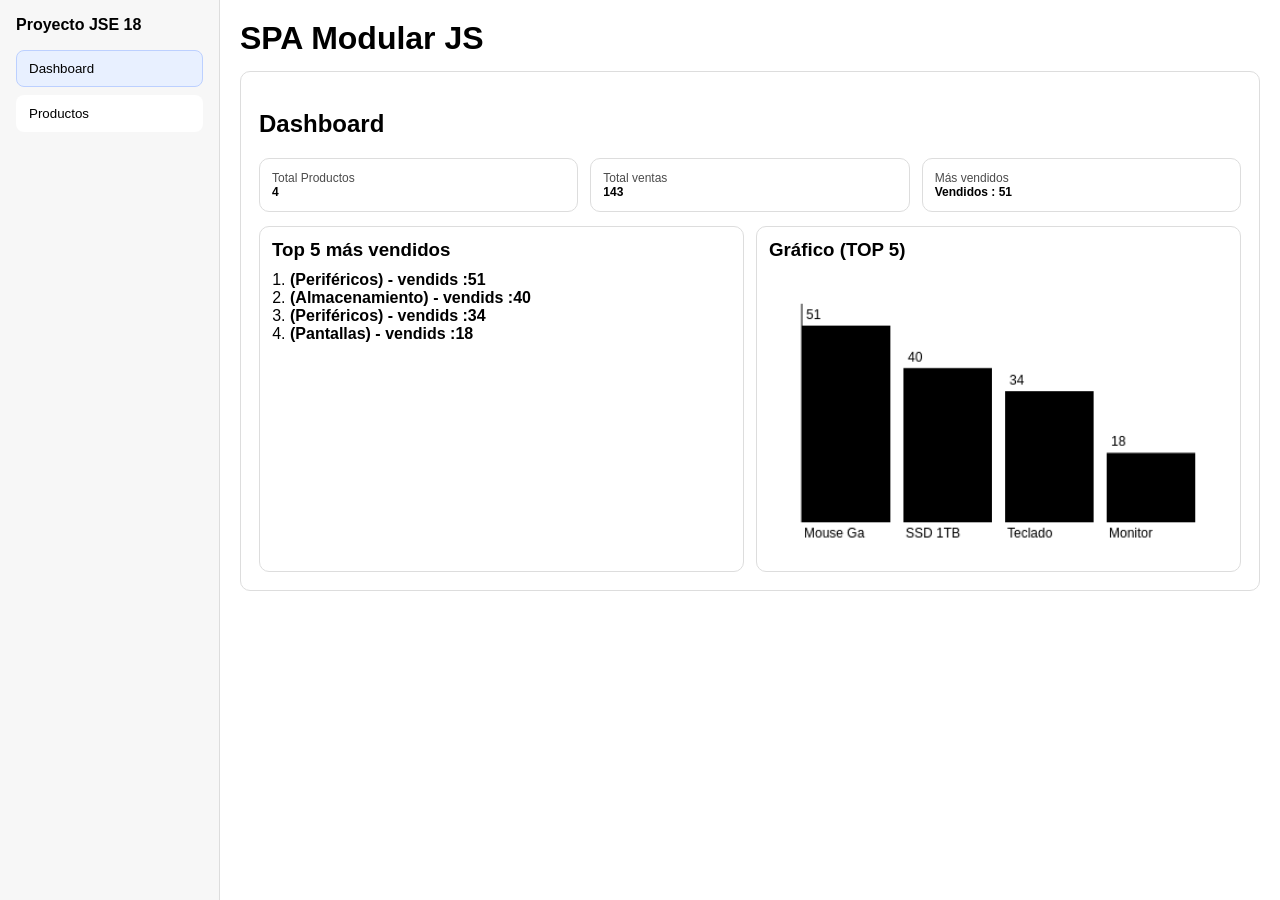
<file: index.html>
<!DOCTYPE html>
<html lang="en">
<head>
    <meta charset="UTF-8">
    <meta name="viewport" content="width=device-width, initial-scale=1.0">
    <title>Document</title>
    <link rel="stylesheet" href="css/style.css">
</head>
<body>
    <div class="layout">
      <aside class="sidebar">
        <div class="brand"> Proyecto JSE 18</div>
          <nav class="menu">
            <button id="dash-btn" class="menu-item" data-page="dashboard">Dashboard</button>
            <button id="prod-btn" class="menu-item" data-page="products">Productos</button>
          </nav>   
      </aside>      
    <main class="content">
        <h1 class="title"> SPA Modular JS</h1>
        <div id="app"></div>
    </main>
        
    </div>
    <script type="module" src="js/main.js"></script>
</body>
</html>
</file>
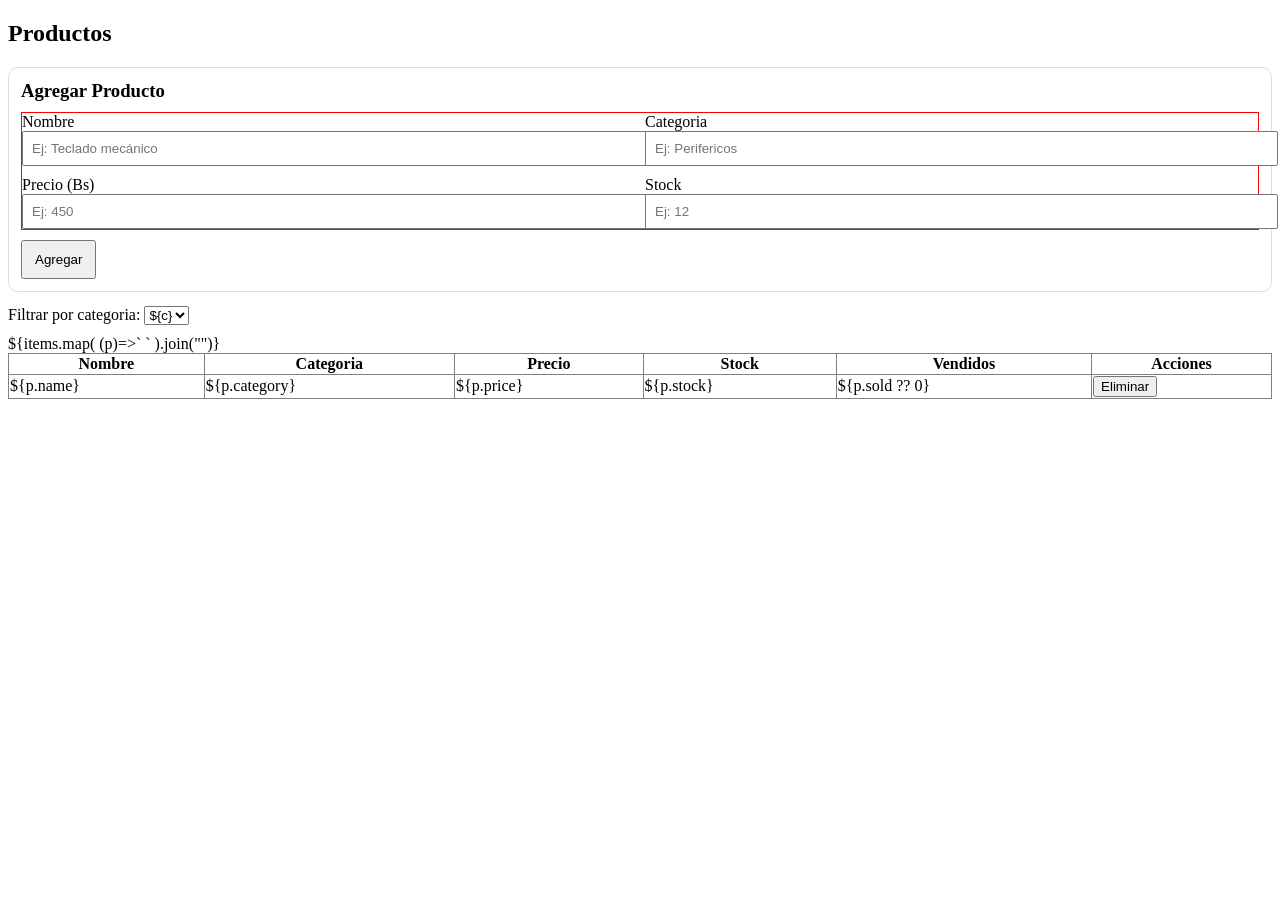
<file: test.html>
<!DOCTYPE html>
<html lang="en">
<head>
    <meta charset="UTF-8">
    <meta name="viewport" content="width=device-width, initial-scale=1.0">
    <title>Document</title>
</head>
<body>
    <h2>Productos</h2>
    <!-- FORM: AGREGAR -->
     <div style="border:1px solid #ddd; padding: 12px; border-radius: 10px;margin-bottom: 14px;">
        <h3 style="margin: 0 0 10px 0;">Agregar Producto</h3>
        <div style="display: grid; grid-template-columns:1fr 1fr; gap: 10px; border:1px solid red">
            <div>
                <label for="">Nombre</label>
                <input id="pName" type="text" placeholder="Ej: Teclado mecánico" style="width: 100%;padding: 8px;">
            </div>    
            <div>
                <label for="">Categoria</label>
                <input id="pCategory" type="text" placeholder="Ej: Perifericos" style="width: 100%;padding: 8px;">
            </div>    
            <div>
                <label for="">Precio (Bs)</label>
                <input id="pPrice" type="number" min="0" placeholder="Ej: 450" style="width: 100%;padding: 8px;">
            </div>    
            <div>
                <label for="">Stock</label>
                <input id="pStock" type="number" min="0" placeholder="Ej: 12" style="width: 100%;padding: 8px;">
            </div>    
        </div>
        <div style="margin-top: 10px; display: flex;gap: 10px; align-items: center;">
            <button id="btnAdd" style="padding: 10px 12px; cursor: pointer;" >Agregar</button>
            <small id="msg" style="opacity:.8;"></small>

        </div>
     </div>
     <!-- FILTRO -->
      <div style="margin-bottom: 10px;">
        <label for="">Filtrar por categoria:</label>
        <select id="cat">
           ${categories.map((c) => `<option value="${c}">${c}</option>`).join("")}
        </select>
        <span id="debug" style="margin-left: 10px; font-size: 12px; opacity: .7;"></span>
      </div>
    <!-- LIST -->
     <div id="list"></div>

     <table border="1" cellpading="8" cellspacing = "0" style = "border-collapse:collapse; width:100%">
            <thead>
                 <tr>
                    <th>Nombre</th>
                    <th>Categoria</th>
                    <th>Precio</th>
                    <th>Stock</th>
                    <th>Vendidos</th>
                    <th>Acciones</th>
                 </tr>   
            </thead>
            <tbody>
                ${items.map(
                    (p)=>`
                    <tr>
                        <td>${p.name}</td>
                        <td>${p.category}</td>
                        <td>${p.price}</td>
                        <td>${p.stock}</td>
                        <td>${p.sold ?? 0}</td>
                        <td>
                            <button class="btnDelete" data-id="${p.id}" style="cursor: pointer;">Eliminar</button>
                        </td>
                    </tr>
                    `
                ).join("")}
            </tbody>
    </table>

</body>
</html>
</file>
<file: css/style.css>
* {
  box-sizing: border-box;
}

body {
  font-family: Arial, sans-serif;
  margin: 0;
}

.layout {
  display: flex;
  min-height: 100vh;
}

/* Sidebar */
.sidebar {
  width: 220px;
  border-right: 1px solid #ddd;
  padding: 16px;
  background: #f7f7f7;
}

.brand {
  font-weight: bold;
  margin-bottom: 16px;
}

.menu {
  display: flex;
  flex-direction: column;
  gap: 8px;
}

.menu-item {
  text-align: left;
  padding: 10px 12px;
  border: 1px solid transparent;
  background: white;
  cursor: pointer;
  border-radius: 8px;
}

.dash-btn{
    text-align: left;
  padding: 10px 12px;
  border: 1px solid transparent;
  background: white;
  cursor: pointer;
  border-radius: 8px;
}

.menu-item:hover {
  border-color: #ccc;
}

.menu-item.active {
  background: #e8f0ff;
  border-color: #bcd0ff;
}

/* Content */
.content {
  flex: 1;
  padding: 20px;
}

.title {
  margin: 0 0 14px 0;
}

#app {
  border: 1px solid #ddd;
  padding: 18px;
  border-radius: 10px;
  background: white;
}
</file>
